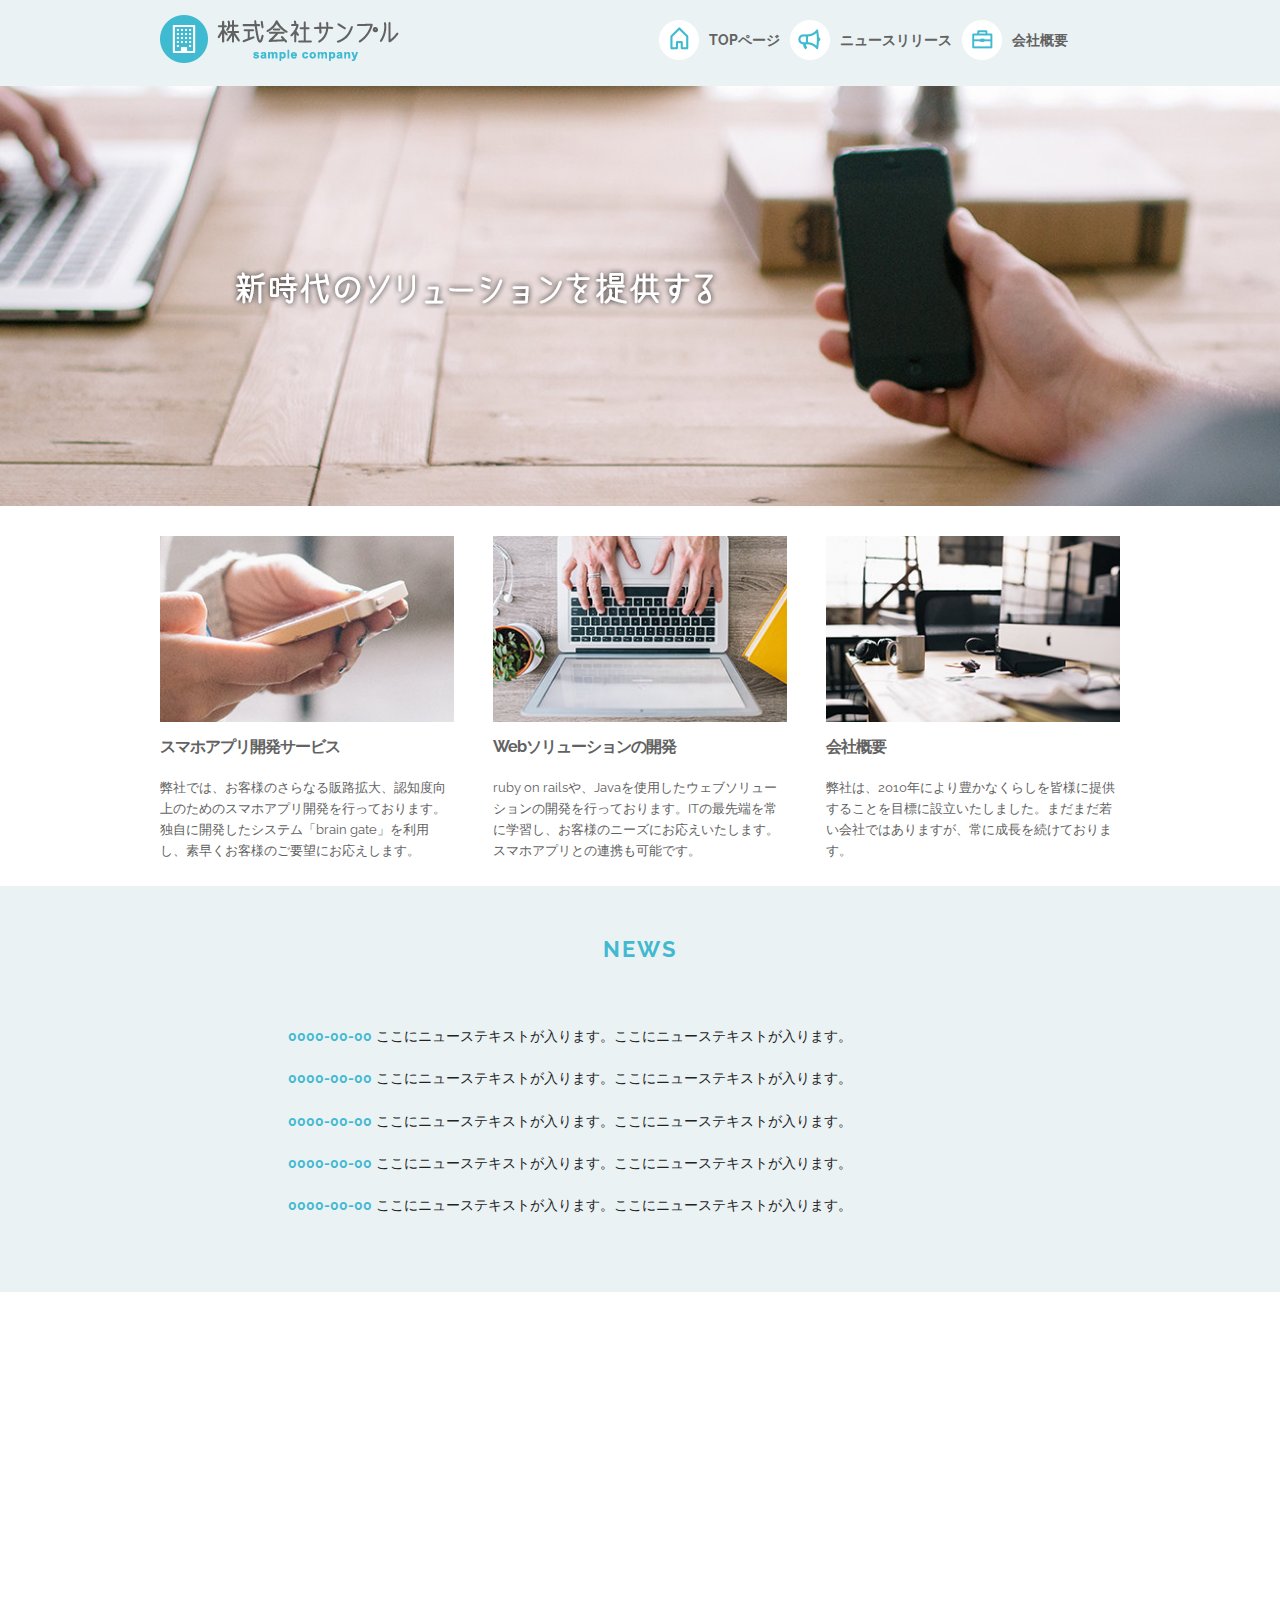
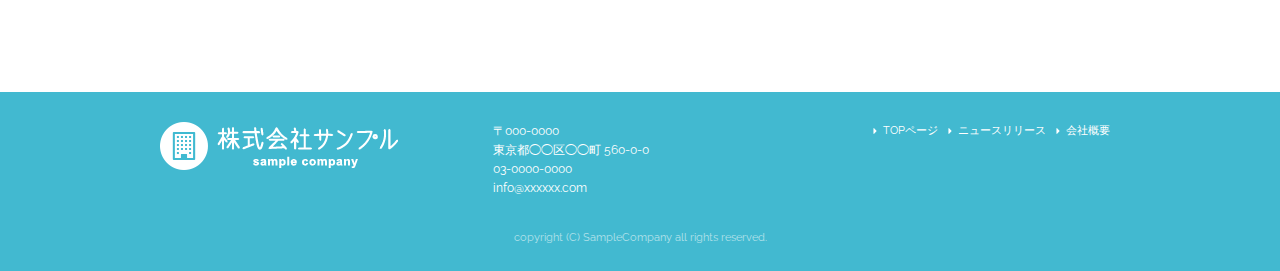
<file: index.html>
<!DOCTYPE html>
<html lang="ja">
  <head>
    <meta charset="utf-8">
    <title>株式会社サンプル</title>
    <meta name="description" content="">
    <meta name="author" content="">
    <meta name="viewport" content="width=device-width, initial-scale=1">

    <link href="//fonts.googleapis.com/css?family=Raleway:400,300,600" rel="stylesheet" type="text/css">
    <link rel="stylesheet" href="css/normalize.css">
    <link rel="stylesheet" href="css/skeleton.css">
    <link rel="stylesheet" href="css/sample.css">
    <link rel="icon" type="image/png" href="images/favicon.png">
  </head>
  
  <body>
    <header>
      <div id="header_in" class="container">
        <div class="row">
          <div class="six columns logo">
            <h1>
              <a href="index.html"><img class="u-max-full-width" src="images/top/logo.png" alt="株式会社サンプル" srcset="images/top/logo@2x.png 2x" /></a>
            </h1>
          </div>
          <div class="six columns navi">
<!--sp_navi===============================================================-->
            <div class="sp_navi">
              <img id="sp_navi_btn" class="u-max-full-width" src="images/top/sp_navi.png" alt="sp_navi" srcset="images/top/sp_navi@2x.png 2x" />
              <ul class="sp_navi_li">
                <li><a href="index.html">TOPページ</a></li>
                <li><a href="news.html">ニュースリリース</a></li>
                <li><a href="company.html">会社概要</a></li>
              </ul>
            </div>
<!--pc_navi===============================================================-->
            <div class="pc_navi">
              <ul class="pc_navi_li">
                <li class="navi_toppage"><a href="index.html">TOPページ</a></li>
                <li class="navi_news"><a href="news.html">ニュースリリース</a></li>
                <li class="navi_company"><a href="company.html">会社概要</a></li>
              </ul>
            </div>
          </div>
        </div>
      </div>
    </header>

<!--cover===============================================================-->
    <div id="cover_area">
      <div class="container">
        <div class="row">
          <div class="twelve columns">
            <img class="u-max-full-width" src="images/top/cover_read.png" alt="新時代のソリューションを提供する" srcset="images/top/cover_read@2x.png 2x" />
          </div>
        </div>
      </div>
    </div>
<!--service===============================================================-->
    <div id="service_area">
      <div class="container">
        <div class="row">
          <div class="four columns">
            <img class="u-max-full-width" src="images/top/service_01.jpg" alt="スマホアプリ開発サービス" srcset="images/top/service_01@2x.jpg 2x" />
            <h3 class="service_title">スマホアプリ開発サービス</h3>
            <p>弊社では、お客様のさらなる販路拡大、認知度向上のためのスマホアプリ開発を行っております。独自に開発したシステム「brain gate」を利用し、素早くお客様のご要望にお応えします。</p>
          </div>
          
          <div class="four columns">
            <img class="u-max-full-width" src="images/top/service_02.jpg" alt="Webソリューションの開発" srcset="images/top/service_02@2x.jpg 2x" />
            <h3 class="service_title">Webソリューションの開発</h3>
            <p>ruby on railsや、Javaを使用したウェブソリューションの開発を行っております。ITの最先端を常に学習し、お客様のニーズにお応えいたします。スマホアプリとの連携も可能です。</p>
          </div>
          <div class="four columns">
            <img class="u-max-full-width" src="images/top/service_03.jpg" alt="会社概要" srcset="images/top/service_03@2x.jpg 2x" />
            <h3 class="service_title">会社概要</h3>
            <p>弊社は、2010年により豊かなくらしを皆様に提供することを目標に設立いたしました。まだまだ若い会社ではありますが、常に成長を続けております。</p>
          </div>
        </div>
      </div>
    </div>
<!--news===============================================================-->
    <div id="news_area">
      <div class="container">
        <div class="row">
          <div class="twelve columns">
            <h2 class="news_title">NEWS</h2>
            <ul class="news_lists">
              <li><span>0000-00-00</span> ここにニューステキストが入ります。ここにニューステキストが入ります。</li>
              <li><span>0000-00-00</span> ここにニューステキストが入ります。ここにニューステキストが入ります。</li>
              <li><span>0000-00-00</span> ここにニューステキストが入ります。ここにニューステキストが入ります。</li>
              <li><span>0000-00-00</span> ここにニューステキストが入ります。ここにニューステキストが入ります。</li>
              <li><span>0000-00-00</span> ここにニューステキストが入ります。ここにニューステキストが入ります。</li>
            </ul>
          </div>
        </div>
      </div>
    </div>
<!--map===============================================================-->
    <div id="googlemap_area">
      <script src="//maps.google.com/maps/api/js?sensor=true"></script>
      <script type="text/javascript">
function googleMap() {
  var latlng = new google.maps.LatLng(35.6694293,139.7189323);/* 座標 */
  var myOptions = {
    zoom: 16, /*拡大比率*/
    center: latlng,
    scrollwheel: false,
    disableDoubleClickZoom: true,
    draggable: false,
    mapTypeControlOptions: { mapTypeIds: ['style', google.maps.MapTypeId.ROADMAP] }
  };
  var map = new google.maps.Map(document.getElementById('map1'), myOptions);
  /*アイコン設定*/
  var icon = new google.maps.MarkerImage('images/top/pin.png',/*画像url*/
      new google.maps.Size(48,56),/*アイコンサイズ*/
      new google.maps.Point(0,0)/*アイコン位置*/
      );
  var markerOptions = {
    position: latlng,
    map: map,
    icon: icon,
    title: '株式会社サンプル',/*タイトル*/
    animation: google.maps.Animation.DROP/*アニメーション*/
  };
  var marker = new google.maps.Marker(markerOptions);
  /*取得スタイルの貼り付け*/
  var styleOptions = [
  {
    "stylers": [
    { "hue": '#eaf2f4' }
    ]
  }
  ];
  var styledMapOptions = { name: '株式会社サンプル' };/*地図右上のタイトル*/
  var sampleType = new google.maps.StyledMapType(styleOptions, styledMapOptions);
  map.mapTypes.set('style', sampleType);
  map.setMapTypeId('style');
}
google.maps.event.addDomListener(window, 'load', function() {
googleMap();
});
      </script>
      <div id="map1" style="width:100%; height:400px; margin:0 auto;"></div>
    </div>
<!--footer===============================================================-->
    <footer>
      <div class="container">
        <div class="row">
          <div class="four columns sp">
            <img class="u-max-full-width" src="images/top/footer_logo.png" alt="株式会社サンプル" srcset="images/top/footer_logo@2x.png 2x" />
          </div>
          <div class="four columns foot_address sp">
            〒000-0000<br />
            東京都◯◯区◯◯町 560-0-0<br />
            03-0000-0000<br />
            info@xxxxxx.com
          </div>
          <div class="four columns">
            <ul class="foot_navi">
              <li><a href="index.html">TOPページ</a></li>
              <li><a href="news.html">ニュースリリース</a></li>
              <li><a href="company.html">会社概要</a></li>
            </ul>
          </div>
        </div>
        <div class="row">
          <div class="twelve columns sp">
            <p class="copy">copyright (C) SampleCompany all rights reserved.</p>
          </div>
        </div>
      </div>
    </footer>
<!--jQuery===============================================================-->
    <script type="text/javascript" src="//ajax.googleapis.com/ajax/libs/jquery/1.10.2/jquery.min.js"></script>
    <script>
$(function(){
  $(document).ready(function(){
    $("#sp_navi_btn").click(function () {
      $(this).next().slideToggle();
    });
  });
});
    </script>
  </body>
</html>
</file>
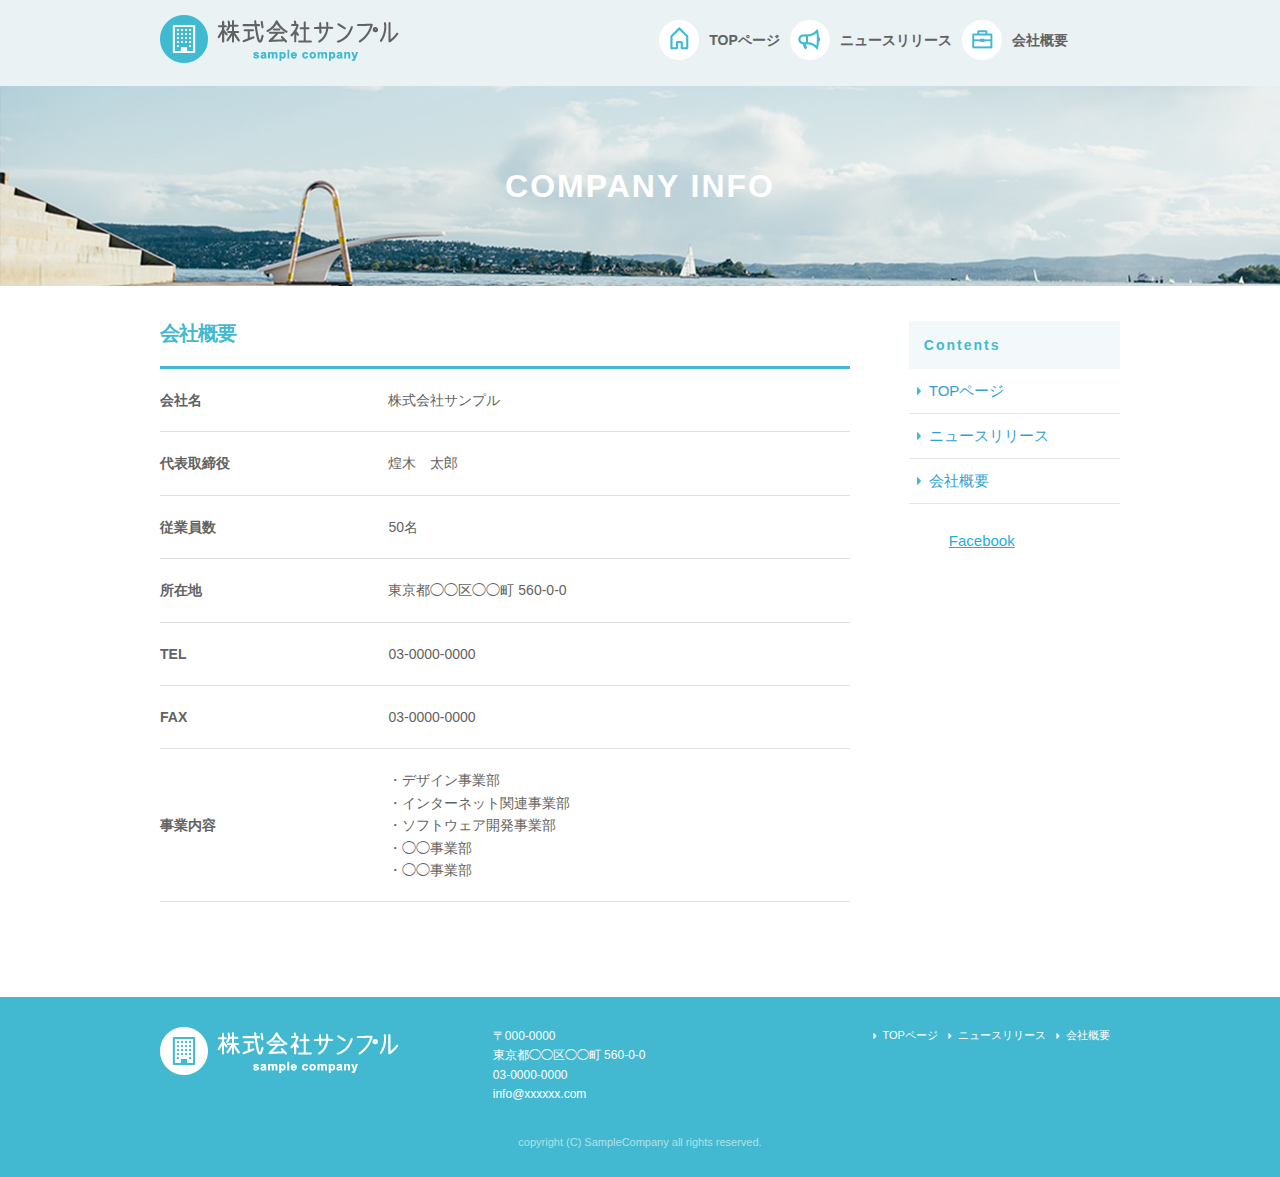
<file: company.html>
<!DOCTYPE html>
<html lang="ja">
  <head>
    <meta charset="utf-8">
    <title>COMPANY INFO | 株式会社サンプル</title>
    <meta name="description" content="">
    <meta name="author" content="">
    <meta name="viewport" content="width=device-width, initial-scale=1">

    <!-- <link href="//fonts.googleapis.com/css?family=Raleway:400,300,600" rel="stylesheet" type="text/css"> -->
    <link rel="stylesheet" href="css/normalize.css">
    <link rel="stylesheet" href="css/skeleton.css">
    <link rel="stylesheet" href="css/sample.css">
    <link rel="icon" type="image/png" href="images/favicon.png">
  </head>
  
  <body>
    <div id="fb-root"></div>
      <script>
        (function(d, s, id) {
          var js, fjs = d.getElementsByTagName(s)[0];
          if (d.getElementById(id)) return;
          js = d.createElement(s); js.id = id;
          js.src = "//connect.facebook.net/ja_JP/sdk.js#xfbml=1&version=v2.6";
          fjs.parentNode.insertBefore(js, fjs);
        }(document, 'script', 'facebook-jssdk'));
      </script>

    <header>
      <div id="header_in" class="container">
        <div class="row">
          <div class="six columns logo">
            <h1>
              <a href="index.html"><img class="u-max-full-width" src="images/top/logo.png" alt="株式会社サンプル" srcset="images/top/logo@2x.png 2x" /></a>
            </h1>
          </div>
          <div class="six columns navi">
<!--sp_navi===============================================================-->
            <div class="sp_navi">
              <img id="sp_navi_btn" class="u-max-full-width" src="images/top/sp_navi.png" alt="sp_navi" srcset="images/top/sp_navi@2x.png 2x" />
              <ul class="sp_navi_li">
                <li><a href="index.html">TOPページ</a></li>
                <li><a href="news.html">ニュースリリース</a></li>
                <li><a href="company.html">会社概要</a></li>
              </ul>
            </div>
<!--pc_navi===============================================================-->
            <div class="pc_navi">
              <ul class="pc_navi_li">
                <li class="navi_toppage"><a href="index.html">TOPページ</a></li>
                <li class="navi_news"><a href="news.html">ニュースリリース</a></li>
                <li class="navi_company"><a href="company.html">会社概要</a></li>
              </ul>
            </div>
          </div>
        </div>
      </div>
    </header>
<!--cover===============================================================-->
    <div id="sub_cover">
      <div class="conteiner">
        <div class="row">
          <div class="twelve columns">
            <h2>COMPANY INFO</h2>
          </div>
        </div>
      </div>
    </div>
<!--main===============================================================-->
    <div id="contents">
      <div class="container">
        <div class="row">
          <div id="main" class="nine columns">
            <h2 class="company_title">会社概要</h2>
            <table class="u-full-width">
              <tr>
                <th>会社名</th>
                <td>株式会社サンプル</td>
              </tr>
              <tr>
                <th>代表取締役</th>
                <td>煌木　太郎</td>
              </tr>
              <tr>
                <th>従業員数</th>
                <td>50名</td>
              </tr>
              <tr>
                <th>所在地</th>
                <td>東京都◯◯区◯◯町 560-0-0</td>
              </tr>
              <tr>
                <th>TEL</th>
                <td>03-0000-0000</td>
              </tr>
              <tr>
                <th>FAX</th>
                <td>03-0000-0000</td>
              </tr>
              <tr>
                <th>事業内容</th>
                <td>
                  ・デザイン事業部<br>
                  ・インターネット関連事業部<br>
                  ・ソフトウェア開発事業部<br>
                  ・◯◯事業部<br>
                  ・◯◯事業部
                </td>
              </tr>
            </table>
          </div>
          <!--side=======================================-->
          <div id="sidebar" class="three columns">
            <div class="pc_sidemenu">
              <h3>Contents</h3>
              <ul>
                <li><a href="index.html">TOPページ</a></li>
                <li><a href="news.html">ニュースリリース</a></li>
                <li><a href="company.html">会社概要</a></li>
              </ul>
            </div>
            <!--facebook=================================-->
            <div class="fb-page" data-href="https://www.facebook.com/facebook" data-tabs="timeline" data-height="300" data-small-header="false" data-adapt-container-width="true" data-hide-cover="false" data-show-facepile="false">
              <div class="fb-xfbml-parse-ignore">
                <blockquote cite="https://www.facebook.com/facebook">
                  <a href="https://www.facebook.com/facebook">Facebook</a>
                </blockquote>
              </div>
            </div>
          </div>
        </div>
      </div>
    </div>
<!--footer===============================================================-->
    <footer>
      <div class="container">
        <div class="row">
          <div class="four columns sp">
            <img class="u-max-full-width" src="images/top/footer_logo.png" alt="株式会社サンプル" srcset="images/top/footer_logo@2x.png 2x" />
          </div>
          <div class="four columns foot_address sp">
            〒000-0000<br>
            東京都◯◯区◯◯町 560-0-0<br>
            03-0000-0000<br>
            info@xxxxxx.com
          </div>
          <div class="four columns">
            <ul class="foot_navi">
              <li><a href="index.html">TOPページ</a></li>
              <li><a href="news.html">ニュースリリース</a></li>
              <li><a href="company.html">会社概要</a></li>
            </ul>
          </div>
        </div>
        <div class="row">
          <div class="twelve columns sp">
            <p class="copy">copyright (C) SampleCompany all rights reserved.</p>
          </div>
        </div>
      </div>
    </footer>
<!--jQuery===============================================================-->
    <script type="text/javascript" src="//ajax.googleapis.com/ajax/libs/jquery/1.10.2/jquery.min.js"></script>
    <script>
      $(function(){
        $(document).ready(function(){
          $("#sp_navi_btn").click(function () {
            $(this).next().slideToggle();
          });
        });
      });
    </script>
  </body>
</html>
</file>
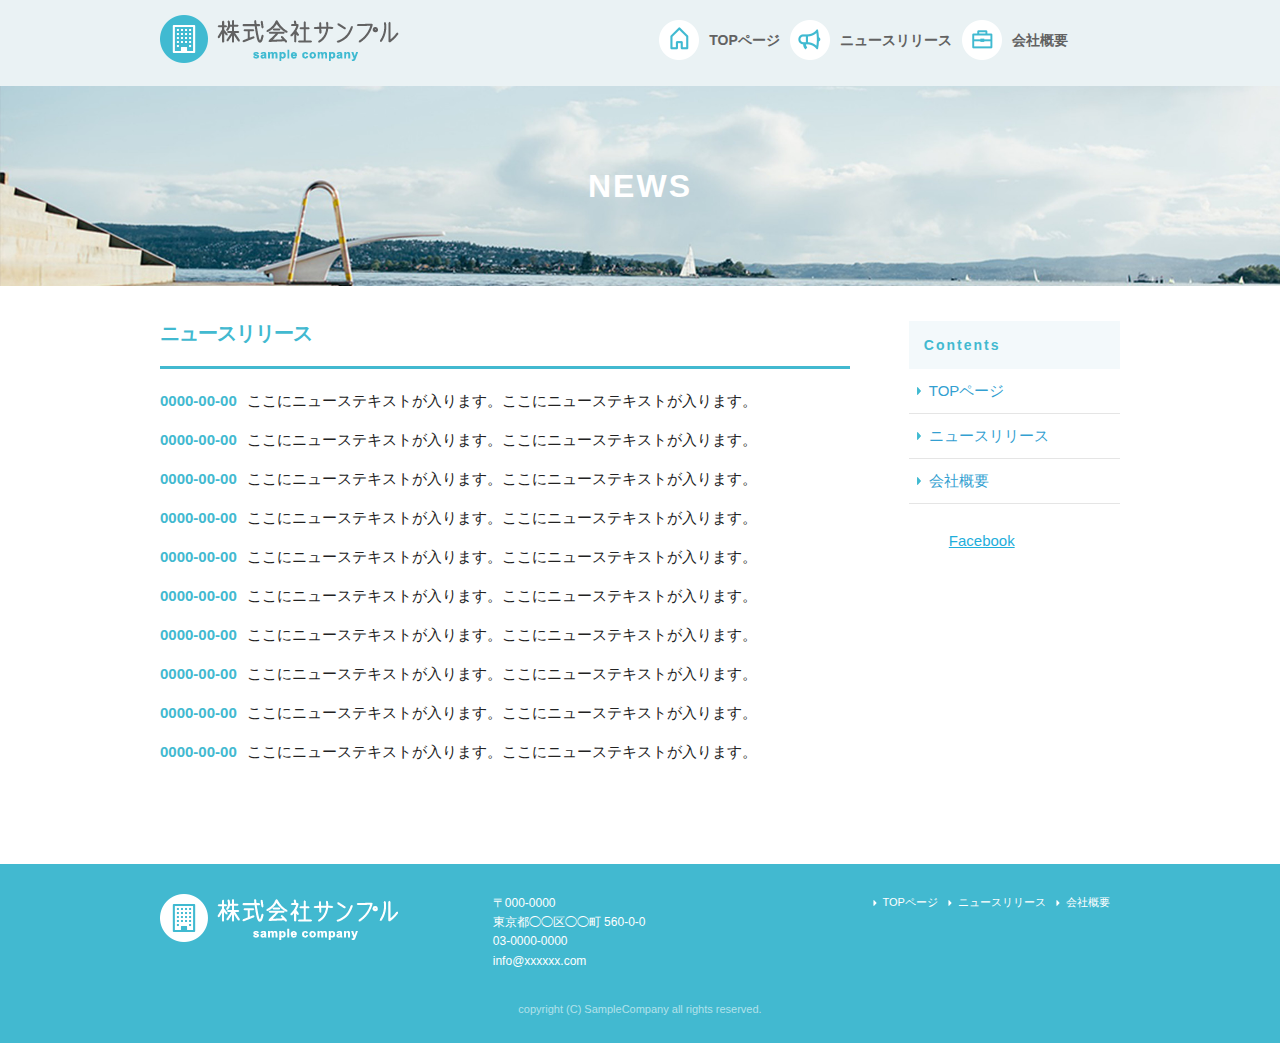
<file: news.html>
<!DOCTYPE html>
<html lang="ja">
  <head>
    <meta charset="utf-8">
    <title>NEWS | 株式会社サンプル</title>
    <meta name="description" content="">
    <meta name="author" content="">
    <meta name="viewport" content="width=device-width, initial-scale=1">
  
    <link rel="stylesheet" href="css/normalize.css">
    <link rel="stylesheet" href="css/skeleton.css">
    <link rel="stylesheet" href="css/sample.css">
    <link rel="icon" type="image/png" href="images/favicon.png">
  </head>
  
  <body>
    <div id="fb-root"></div>
    <script>
      (function(d, s, id) {
        var js, fjs = d.getElementsByTagName(s)[0];
        if (d.getElementById(id)) return;
        js = d.createElement(s); js.id = id;
        js.src = "//connect.facebook.net/ja_JP/sdk.js#xfbml=1&version=v2.6";
        fjs.parentNode.insertBefore(js, fjs);
      }(document, 'script', 'facebook-jssdk'));
    </script>
  
    <header>
      <div id="header_in" class="container">
        <div class="row">
          <div class="six columns logo">
            <h1>
              <a href="index.html"><img class="u-max-full-width" src="images/top/logo.png" alt="株式会社サンプル" srcset="images/top/logo@2x.png 2x" /></a>
            </h1>
          </div>
          <div class="six columns navi">
<!--sp_navi===============================================================-->
            <div class="sp_navi">
              <img id="sp_navi_btn" class="u-max-full-width" src="images/top/sp_navi.png" alt="sp_navi" srcset="images/top/sp_navi@2x.png 2x" />
              <ul class="sp_navi_li">
                <li><a href="index.html">TOPページ</a></li>
                <li><a href="news.html">ニュースリリース</a></li>
                <li><a href="company.html">会社概要</a></li>
              </ul>
            </div>
<!--pc_navi===============================================================-->
            <div class="pc_navi">
              <ul class="pc_navi_li">
                <li class="navi_toppage"><a href="index.html">TOPページ</a></li>
                <li class="navi_news"><a href="news.html">ニュースリリース</a></li>
                <li class="navi_company"><a href="company.html">会社概要</a></li>
              </ul>
            </div>
          </div>
        </div>
      </div>
    </header>
<!--cover===============================================================-->
    <div id="sub_cover">
      <div class="conteiner">
        <div class="row">
          <div class="twelve columns">
            <h2>NEWS</h2>
          </div>
        </div>
      </div>
    </div>
<!--news===============================================================-->
    <div id="contents">
      <div class="container">
        <div class="row">
          <div id="main" class="nine columns">
            <h2>ニュースリリース</h2>
            <ul class="news_li">
              <li><span>0000-00-00</span>ここにニューステキストが入ります。ここにニューステキストが入ります。</li>
              <li><span>0000-00-00</span>ここにニューステキストが入ります。ここにニューステキストが入ります。</li>
              <li><span>0000-00-00</span>ここにニューステキストが入ります。ここにニューステキストが入ります。</li>
              <li><span>0000-00-00</span>ここにニューステキストが入ります。ここにニューステキストが入ります。</li>
              <li><span>0000-00-00</span>ここにニューステキストが入ります。ここにニューステキストが入ります。</li>
              <li><span>0000-00-00</span>ここにニューステキストが入ります。ここにニューステキストが入ります。</li>
              <li><span>0000-00-00</span>ここにニューステキストが入ります。ここにニューステキストが入ります。</li>
              <li><span>0000-00-00</span>ここにニューステキストが入ります。ここにニューステキストが入ります。</li>
              <li><span>0000-00-00</span>ここにニューステキストが入ります。ここにニューステキストが入ります。</li>
              <li><span>0000-00-00</span>ここにニューステキストが入ります。ここにニューステキストが入ります。</li>
            </ul>
          </div>
          <!--sidebar=================================-->
          <div id="sidebar" class="three columns">
            <div class="pc_sidemenu">
              <h3>Contents</h3>
              <ul>
                <li><a href="index.html">TOPページ</a></li>
                <li><a href="news.html">ニュースリリース</a></li>
                <li><a href="company.html">会社概要</a></li>
              </ul>
            </div>
            <!--facebook==============================-->
            <div class="fb-page" data-href="https://www.facebook.com/facebook" data-tabs="timeline" data-height="300" data-small-header="false" data-adapt-container-width="true" data-hide-cover="false" data-show-facepile="false">
              <div class="fb-xfbml-parse-ignore">
                <blockquote cite="https://www.facebook.com/facebook">
                  <a href="https://www.facebook.com/facebook">Facebook</a>
                </blockquote>
              </div>
            </div>
          </div>
        </div>
      </div>
    </div>
<!--footer===============================================================-->
    <footer>
      <div class="container">
        <div class="row">
          <div class="four columns sp">
            <img class="u-max-full-width" src="images/top/footer_logo.png" alt="株式会社サンプル" srcset="images/top/footer_logo@2x.png 2x" />
          </div>
          <div class="four columns foot_address sp">
            〒000-0000<br />
            東京都◯◯区◯◯町 560-0-0<br />
            03-0000-0000<br />
            info@xxxxxx.com
          </div>
          <div class="four columns">
            <ul class="foot_navi">
              <li><a href="index.html">TOPページ</a></li>
              <li><a href="news.html">ニュースリリース</a></li>
              <li><a href="company.html">会社概要</a></li>
            </ul>
          </div>
        </div>
        <div class="row">
          <div class="twelve columns sp">
            <p class="copy">copyright (C) SampleCompany all rights reserved.</p>
          </div>
        </div>
      </div>
    </footer>
<!--juery===============================================================-->
    <script type="text/javascript" src="//ajax.googleapis.com/ajax/libs/jquery/1.10.2/jquery.min.js"></script>
    <script>
      $(function(){
        $(document).ready(function(){
          $("#sp_navi_btn").click(function () {
            $(this).next().slideToggle();
          });
        });
      });
    </script>
  </body>
</html>
</file>
<file: css/skeleton.css>
/*
* Skeleton V2.0.4
* Copyright 2014, Dave Gamache
* www.getskeleton.com
* Free to use under the MIT license.
* http://www.opensource.org/licenses/mit-license.php
* 12/29/2014
*/


/* Table of contents
––––––––––––––––––––––––––––––––––––––––––––––––––
- Grid
- Base Styles
- Typography
- Links
- Buttons
- Forms
- Lists
- Code
- Tables
- Spacing
- Utilities
- Clearing
- Media Queries
*/


/* Grid
–––––––––––––––––––––––––––––––––––––––––––––––––– */
.container {
  position: relative;
  width: 100%;
  max-width: 960px;
  margin: 0 auto;
  padding: 0 20px;
  box-sizing: border-box; }
.column,
.columns {
  width: 100%;
  float: left;
  box-sizing: border-box; }

/* For devices larger than 400px */
@media (min-width: 400px) {
  .container {
    width: 85%;
    padding: 0; }
}

/* For devices larger than 550px */
@media (min-width: 550px) {
  .container {
    width: 80%; }
  .column,
  .columns {
    margin-left: 4%; }
  .column:first-child,
  .columns:first-child {
    margin-left: 0; }

  .one.column,
  .one.columns                    { width: 4.66666666667%; }
  .two.columns                    { width: 13.3333333333%; }
  .three.columns                  { width: 22%;            }
  .four.columns                   { width: 30.6666666667%; }
  .five.columns                   { width: 39.3333333333%; }
  .six.columns                    { width: 48%;            }
  .seven.columns                  { width: 56.6666666667%; }
  .eight.columns                  { width: 65.3333333333%; }
  .nine.columns                   { width: 74.0%;          }
  .ten.columns                    { width: 82.6666666667%; }
  .eleven.columns                 { width: 91.3333333333%; }
  .twelve.columns                 { width: 100%; margin-left: 0; }

  .one-third.column               { width: 30.6666666667%; }
  .two-thirds.column              { width: 65.3333333333%; }

  .one-half.column                { width: 48%; }

  /* Offsets */
  .offset-by-one.column,
  .offset-by-one.columns          { margin-left: 8.66666666667%; }
  .offset-by-two.column,
  .offset-by-two.columns          { margin-left: 17.3333333333%; }
  .offset-by-three.column,
  .offset-by-three.columns        { margin-left: 26%;            }
  .offset-by-four.column,
  .offset-by-four.columns         { margin-left: 34.6666666667%; }
  .offset-by-five.column,
  .offset-by-five.columns         { margin-left: 43.3333333333%; }
  .offset-by-six.column,
  .offset-by-six.columns          { margin-left: 52%;            }
  .offset-by-seven.column,
  .offset-by-seven.columns        { margin-left: 60.6666666667%; }
  .offset-by-eight.column,
  .offset-by-eight.columns        { margin-left: 69.3333333333%; }
  .offset-by-nine.column,
  .offset-by-nine.columns         { margin-left: 78.0%;          }
  .offset-by-ten.column,
  .offset-by-ten.columns          { margin-left: 86.6666666667%; }
  .offset-by-eleven.column,
  .offset-by-eleven.columns       { margin-left: 95.3333333333%; }

  .offset-by-one-third.column,
  .offset-by-one-third.columns    { margin-left: 34.6666666667%; }
  .offset-by-two-thirds.column,
  .offset-by-two-thirds.columns   { margin-left: 69.3333333333%; }

  .offset-by-one-half.column,
  .offset-by-one-half.columns     { margin-left: 52%; }

}


/* Base Styles
–––––––––––––––––––––––––––––––––––––––––––––––––– */
/* NOTE
html is set to 62.5% so that all the REM measurements throughout Skeleton
are based on 10px sizing. So basically 1.5rem = 15px :) */
html {
  font-size: 62.5%; }
body {
  font-size: 1.5em; /* currently ems cause chrome bug misinterpreting rems on body element */
  line-height: 1.6;
  font-weight: 400;
  font-family: "Raleway", "HelveticaNeue", "Helvetica Neue", Helvetica, Arial, sans-serif;
  color: #222; }


/* Typography
–––––––––––––––––––––––––––––––––––––––––––––––––– */
h1, h2, h3, h4, h5, h6 {
  margin-top: 0;
  margin-bottom: 2rem;
  font-weight: 300; }
h1 { font-size: 4.0rem; line-height: 1.2;  letter-spacing: -.1rem;}
h2 { font-size: 3.6rem; line-height: 1.25; letter-spacing: -.1rem; }
h3 { font-size: 3.0rem; line-height: 1.3;  letter-spacing: -.1rem; }
h4 { font-size: 2.4rem; line-height: 1.35; letter-spacing: -.08rem; }
h5 { font-size: 1.8rem; line-height: 1.5;  letter-spacing: -.05rem; }
h6 { font-size: 1.5rem; line-height: 1.6;  letter-spacing: 0; }

/* Larger than phablet */
@media (min-width: 550px) {
  h1 { font-size: 5.0rem; }
  h2 { font-size: 4.2rem; }
  h3 { font-size: 3.6rem; }
  h4 { font-size: 3.0rem; }
  h5 { font-size: 2.4rem; }
  h6 { font-size: 1.5rem; }
}

p {
  margin-top: 0; }


/* Links
–––––––––––––––––––––––––––––––––––––––––––––––––– */
a {
  color: #1EAEDB; }
a:hover {
  color: #0FA0CE; }


/* Buttons
–––––––––––––––––––––––––––––––––––––––––––––––––– */
.button,
button,
input[type="submit"],
input[type="reset"],
input[type="button"] {
  display: inline-block;
  height: 38px;
  padding: 0 30px;
  color: #555;
  text-align: center;
  font-size: 11px;
  font-weight: 600;
  line-height: 38px;
  letter-spacing: .1rem;
  text-transform: uppercase;
  text-decoration: none;
  white-space: nowrap;
  background-color: transparent;
  border-radius: 4px;
  border: 1px solid #bbb;
  cursor: pointer;
  box-sizing: border-box; }
.button:hover,
button:hover,
input[type="submit"]:hover,
input[type="reset"]:hover,
input[type="button"]:hover,
.button:focus,
button:focus,
input[type="submit"]:focus,
input[type="reset"]:focus,
input[type="button"]:focus {
  color: #333;
  border-color: #888;
  outline: 0; }
.button.button-primary,
button.button-primary,
input[type="submit"].button-primary,
input[type="reset"].button-primary,
input[type="button"].button-primary {
  color: #FFF;
  background-color: #33C3F0;
  border-color: #33C3F0; }
.button.button-primary:hover,
button.button-primary:hover,
input[type="submit"].button-primary:hover,
input[type="reset"].button-primary:hover,
input[type="button"].button-primary:hover,
.button.button-primary:focus,
button.button-primary:focus,
input[type="submit"].button-primary:focus,
input[type="reset"].button-primary:focus,
input[type="button"].button-primary:focus {
  color: #FFF;
  background-color: #1EAEDB;
  border-color: #1EAEDB; }


/* Forms
–––––––––––––––––––––––––––––––––––––––––––––––––– */
input[type="email"],
input[type="number"],
input[type="search"],
input[type="text"],
input[type="tel"],
input[type="url"],
input[type="password"],
textarea,
select {
  height: 38px;
  padding: 6px 10px; /* The 6px vertically centers text on FF, ignored by Webkit */
  background-color: #fff;
  border: 1px solid #D1D1D1;
  border-radius: 4px;
  box-shadow: none;
  box-sizing: border-box; }
/* Removes awkward default styles on some inputs for iOS */
input[type="email"],
input[type="number"],
input[type="search"],
input[type="text"],
input[type="tel"],
input[type="url"],
input[type="password"],
textarea {
  -webkit-appearance: none;
     -moz-appearance: none;
          appearance: none; }
textarea {
  min-height: 65px;
  padding-top: 6px;
  padding-bottom: 6px; }
input[type="email"]:focus,
input[type="number"]:focus,
input[type="search"]:focus,
input[type="text"]:focus,
input[type="tel"]:focus,
input[type="url"]:focus,
input[type="password"]:focus,
textarea:focus,
select:focus {
  border: 1px solid #33C3F0;
  outline: 0; }
label,
legend {
  display: block;
  margin-bottom: .5rem;
  font-weight: 600; }
fieldset {
  padding: 0;
  border-width: 0; }
input[type="checkbox"],
input[type="radio"] {
  display: inline; }
label > .label-body {
  display: inline-block;
  margin-left: .5rem;
  font-weight: normal; }


/* Lists
–––––––––––––––––––––––––––––––––––––––––––––––––– */
ul {
  list-style: circle inside; }
ol {
  list-style: decimal inside; }
ol, ul {
  padding-left: 0;
  margin-top: 0; }
ul ul,
ul ol,
ol ol,
ol ul {
  margin: 1.5rem 0 1.5rem 3rem;
  font-size: 90%; }
li {
  margin-bottom: 1rem; }


/* Code
–––––––––––––––––––––––––––––––––––––––––––––––––– */
code {
  padding: .2rem .5rem;
  margin: 0 .2rem;
  font-size: 90%;
  white-space: nowrap;
  background: #F1F1F1;
  border: 1px solid #E1E1E1;
  border-radius: 4px; }
pre > code {
  display: block;
  padding: 1rem 1.5rem;
  white-space: pre; }


/* Tables
–––––––––––––––––––––––––––––––––––––––––––––––––– */
th,
td {
  padding: 12px 15px;
  text-align: left;
  border-bottom: 1px solid #E1E1E1; }
th:first-child,
td:first-child {
  padding-left: 0; }
th:last-child,
td:last-child {
  padding-right: 0; }


/* Spacing
–––––––––––––––––––––––––––––––––––––––––––––––––– */
button,
.button {
  margin-bottom: 1rem; }
input,
textarea,
select,
fieldset {
  margin-bottom: 1.5rem; }
pre,
blockquote,
dl,
figure,
table,
p,
ul,
ol,
form {
  margin-bottom: 2.5rem; }


/* Utilities
–––––––––––––––––––––––––––––––––––––––––––––––––– */
.u-full-width {
  width: 100%;
  box-sizing: border-box; }
.u-max-full-width {
  max-width: 100%;
  box-sizing: border-box; }
.u-pull-right {
  float: right; }
.u-pull-left {
  float: left; }


/* Misc
–––––––––––––––––––––––––––––––––––––––––––––––––– */
hr {
  margin-top: 3rem;
  margin-bottom: 3.5rem;
  border-width: 0;
  border-top: 1px solid #E1E1E1; }


/* Clearing
–––––––––––––––––––––––––––––––––––––––––––––––––– */

/* Self Clearing Goodness */
.container:after,
.row:after,
.u-cf {
  content: "";
  display: table;
  clear: both; }


/* Media Queries
–––––––––––––––––––––––––––––––––––––––––––––––––– */
/*
Note: The best way to structure the use of media queries is to create the queries
near the relevant code. For example, if you wanted to change the styles for buttons
on small devices, paste the mobile query code up in the buttons section and style it
there.
*/


/* Larger than mobile */
@media (min-width: 400px) {}

/* Larger than phablet (also point when grid becomes active) */
@media (min-width: 550px) {}

/* Larger than tablet */
@media (min-width: 750px) {}

/* Larger than desktop */
@media (min-width: 1000px) {}

/* Larger than Desktop HD */
@media (min-width: 1200px) {}
</file>
<file: css/sample.css>
@charset "UTF-8";
html {
  font-size: 62.5%;
}

p {
  font-size: 16px;
  font-size: 1.6rem;
}

header {
  background: #eaf2f4;
}
header #header_in {
  padding-top: 10px;
  padding-bottom: 4px;
}
@media (max-width: 550px) {
  header .logo {
    width: 190px;
  }
  header .navi {
    width: 40px;
    float: right;
  }
}
header .sp_navi_li {
  width: 180px;
  position: absolute;
  top: 50px;
  right: 2%;
  border: 1px solid #eee;
  background: white;
  margin: 0;
  padding: 0;
  display: none;
  z-index: 100;
}
header .sp_navi_li li {
  list-style: none;
  margin: 0;
  padding: 0;
}
header .sp_navi_li li a {
  display: block;
  padding: 10px 8px;
  border-bottom: 1px solid #eee;
  font-size: 14px;
  text-decoration: none;
}
@media (min-width: 551px) {
  header .sp_navi {
    display: none;
  }
  header #header_in {
    padding: 15px 0 10px 0;
  }
  header .pc_navi_li {
    margin: 0;
    padding: 0;
  }
  header .pc_navi_li li {
    list-style: none;
    margin: 5px 0 0 0;
    padding: 0;
  }
  header .pc_navi_li li a {
    color: #626262;
    text-decoration: none;
    font-weight: bold;
    font-size: 14px;
    font-size: 1.4rem;
    float: left;
    padding-right: 10px;
    background-repeat: no-repeat;
    display: inline-block;
    line-height: 40px;
    padding-left: 50px;
    background-size: 40px 40px;
  }
  header .pc_navi_li li a:hover {
    color: #42b9d0;
  }
  header .pc_navi_li li.navi_toppage a {
    background-image: url("../images/top/navi_top.png");
  }
}
@media screen and (min-width: 551px) and (-webkit-min-device-pixel-ratio: 2), (min-width: 551px) and (min-resolution: 2dppx) {
  header .pc_navi_li li.navi_toppage a {
    background-image: url("../images/top/navi_top@2x.png");
  }
}
@media (min-width: 551px) {
  header .pc_navi_li li.navi_news a {
    background-image: url("../images/top/navi_news.png");
  }
}
@media screen and (min-width: 551px) and (-webkit-min-device-pixel-ratio: 2), (min-width: 551px) and (min-resolution: 2dppx) {
  header .pc_navi_li li.navi_news a {
    background-image: url("../images/top/navi_news@2x.png");
  }
}
@media (min-width: 551px) {
  header .pc_navi_li li.navi_company a {
    background-image: url("../images/top/navi_company.png");
  }
}
@media screen and (min-width: 551px) and (-webkit-min-device-pixel-ratio: 2), (min-width: 551px) and (min-resolution: 2dppx) {
  header .pc_navi_li li.navi_company a {
    background-image: url("../images/top/navi_company@2x.png");
  }
}

@media (max-width: 550px) {
  header .pc_navi {
    display: none;
  }
}

#cover_area {
  text-align: center;
  padding: 80px 0;
  background-image: url("../images/top/cover.jpg");
  background-size: cover;
}
@media screen and (-webkit-min-device-pixel-ratio: 2), (min-resolution: 2dppx) {
  #cover_area {
    background-image: url("../images/top/cover@2x.jpg");
  }
}
@media (min-width: 661px) {
  #cover_area {
    /*661へ変更*/
    text-align: left;
    height: 420px;
    padding: 0;
  }
  #cover_area img {
    margin-top: 180px;
    margin-left: 70px;
  }
}

#service_area {
  padding-top: 20px;
}
#service_area img {
  margin: auto 0;
}
@media (min-width: 551px) {
  #service_area {
    padding-top: 30px;
  }
}
#service_area .columns {
  color: #626262;
}
#service_area .columns .service_title {
  font-size: 18px;
  font-size: 1.8rem;
  font-weight: bold;
  margin-top: 8px;
}
#service_area .columns p {
  font-size: 15px;
  font-size: 1.5rem;
  margin-top: 10px;
}
@media (min-width: 551px) {
  #service_area .columns .service_title {
    font-size: 16px;
    font-size: 1.6rem;
  }
  #service_area .columns p {
    font-size: 13px;
    font-size: 1.3rem;
  }
}

#news_area {
  background-color: #eaf2f4;
}
@media (min-width: 551px) {
  #news_area .container {
    padding: 0px 10% 50px 10%;
  }
}
#news_area .news_title {
  text-align: center;
  font-size: 26px;
  font-size: 2.6rem;
  color: #42b9d0;
  padding: 15px 0 10px 0;
  font-weight: bold;
  letter-spacing: 0.2rem;
}
#news_area .news_lists li {
  list-style: none;
  font-size: 15px;
  font-size: 1.5rem;
}
#news_area .news_lists li span {
  color: #42b9d0;
  font-weight: bold;
  display: block;
  margin-bottom: 3px;
}
@media (min-width: 551px) {
  #news_area .news_title {
    font-size: 22px;
    font-size: 2.2rem;
    padding: 50px 0 41px 0;
  }
  #news_area .news_lists li {
    font-size: 14px;
    font-size: 1.4rem;
    margin-bottom: 20px;
  }
  #news_area .news_lists li span {
    display: inline;
    margin-bottom: 0px;
  }
}

#googlemap_area {
  position: relative;
  height: 400px;
}

#map {
  position: absolute;
  width: 100%;
  height: 100%;
  top: 0;
}

footer {
  background-color: #42b9d0;
  color: #fff;
  padding-top: 20px;
}
@media (max-width: 551px) {
  footer .container {
    margin: 0;
    padding: 0;
  }
  footer .sp {
    padding: 0 6%;
    margin: 0 auto;
  }
  footer .foot_navi {
    margin-top: 20px;
  }
  footer .foot_navi li {
    list-style: none;
    margin-bottom: 1px;
  }
  footer .foot_navi li a {
    color: #42b9d0;
    background-color: #eaf2f4;
    display: block;
    text-align: center;
    font-weight: bold;
    text-decoration: none;
    font-size: 16px;
    font-size: 1.6rem;
    padding: 16px 0;
  }
}
footer .foot_address {
  font-size: 16px;
  font-size: 1.6rem;
  padding-top: 10px;
}
footer .copy {
  text-align: center;
  font-size: 11px;
  font-size: 1.1rem;
  color: #b2e1ea;
}
@media (min-width: 551px) {
  footer {
    padding-top: 30px;
  }
  footer .foot_address {
    padding: 0;
    font-size: 12px;
    font-size: 1.2rem;
  }
  footer .foot_navi {
    float: right;
  }
  footer .foot_navi li {
    list-style: none;
    background-repeat: no-repeat;
    background-position: left center;
    display: inline-block;
    float: left;
    margin-right: 10px;
    font-size: 11px;
    font-size: 1.1rem;
    background-image: url("../images/top/foot_arroehead.png");
    background-size: 4px 6px;
  }
}
@media screen and (min-width: 551px) and (-webkit-min-device-pixel-ratio: 2), (min-width: 551px) and (min-resolution: 2dppx) {
  footer .foot_navi li {
    background-image: url("../images/top/foot_arroehead@2x.png");
  }
}
@media (min-width: 551px) {
  footer .foot_navi a {
    color: white;
    padding-left: 10px;
    text-decoration: none;
  }
  footer .foot_navi a:hover {
    color: #eaf2f4;
  }
  footer .copy {
    margin-top: 30px;
  }
}

h1 {
  margin: 0;
  padding: 0;
}

#sub_cover {
  background-image: url("../images/news/sub_cover@2x.jpg");
  background-size: cover;
  width: 100%;
  padding: 40px 0;
}
@media (min-width: 550px) {
  #sub_cover {
    padding: 80px 0;
  }
}
#sub_cover h2 {
  text-align: center;
  color: #fff;
  font-size: 16px;
  font-size: 1.6rem;
  font-weight: bold;
  margin: 0;
  letter-spacing: .2rem;
}
@media (min-width: 550px) {
  #sub_cover h2 {
    font-size: 32px;
    font-size: 3.2rem;
  }
}

#contents {
  padding-top: 20px;
}
@media (min-width: 550px) {
  #contents {
    padding-top: 35px;
    padding-bottom: 70px;
  }
}
@media (min-width: 550px) {
  #contents #main {
    padding-right: 20px;
  }
}
#contents #main h2 {
  color: #42b9d0;
  border-bottom: 3px solid #42b9d0;
  padding-bottom: 15px;
  font-size: 15px;
  font-size: 1.5rem;
  font-weight: bold;
}
@media (min-width: 550px) {
  #contents #main h2 {
    font-size: 20px;
    font-size: 2rem;
    padding-bottom: 20px;
  }
}
#contents #main .news_li {
  font-size: 15px;
  font-size: 1.5rem;
}
#contents #main .news_li li {
  list-style: none;
}
@media (min-width: 550px) {
  #contents #main .news_li li {
    padding-bottom: 5px;
  }
}
#contents #main .news_li li span {
  color: #42b9d0;
  display: block;
  font-weight: bold;
  margin-bottom: 3px;
}
@media (min-width: 550px) {
  #contents #main .news_li li span {
    display: inline-block;
    margin-bottom: 0;
    padding-right: 10px;
  }
}
#contents #sidebar {
  padding-bottom: 20px;
}
@media (max-width: 550px) {
  #contents #sidebar .pc_sidemenu {
    display: none;
  }
}
#contents #sidebar .pc_sidemenu h3 {
  color: #42b9d0;
  font-size: 14px;
  font-size: 1.4rem;
  letter-spacing: .2rem;
  font-weight: bold;
  background-color: #f3f9fb;
  padding: 15px;
  margin-bottom: 0;
}
#contents #sidebar .pc_sidemenu li {
  background-image: url("../images/news/side_arrow@2x.png");
  background-size: cover;
  display: block;
  list-style: none;
  border-bottom: 1px solid #e5e5e5;
  background-repeat: no-repeat;
  background-position: 8px center;
  background-size: 4px 8px;
  margin-bottom: 0;
  padding: 10px 10px 10px 20px;
}
@media screen and (-webkit-min-device-pixel-ratio: 2), (min-resolution: 2dppx) {
  #contents #sidebar .pc_sidemenu li {
    background-image: url("../images/news/side_arrow@2x.png");
  }
}
#contents #sidebar .pc_sidemenu li a {
  color: #339fd1;
  text-decoration: none;
}

#contents #main th {
  padding-right: 20px;
}

#contents .company_title {
  margin-bottom: 0;
}
#contents th, #contents td {
  padding-right: 20px;
  padding: 20px 0;
  color: #626262;
  font-size: 14px;
  font-size: 1.4rem;
}

/*# sourceMappingURL=sample.css.map */
</file>
